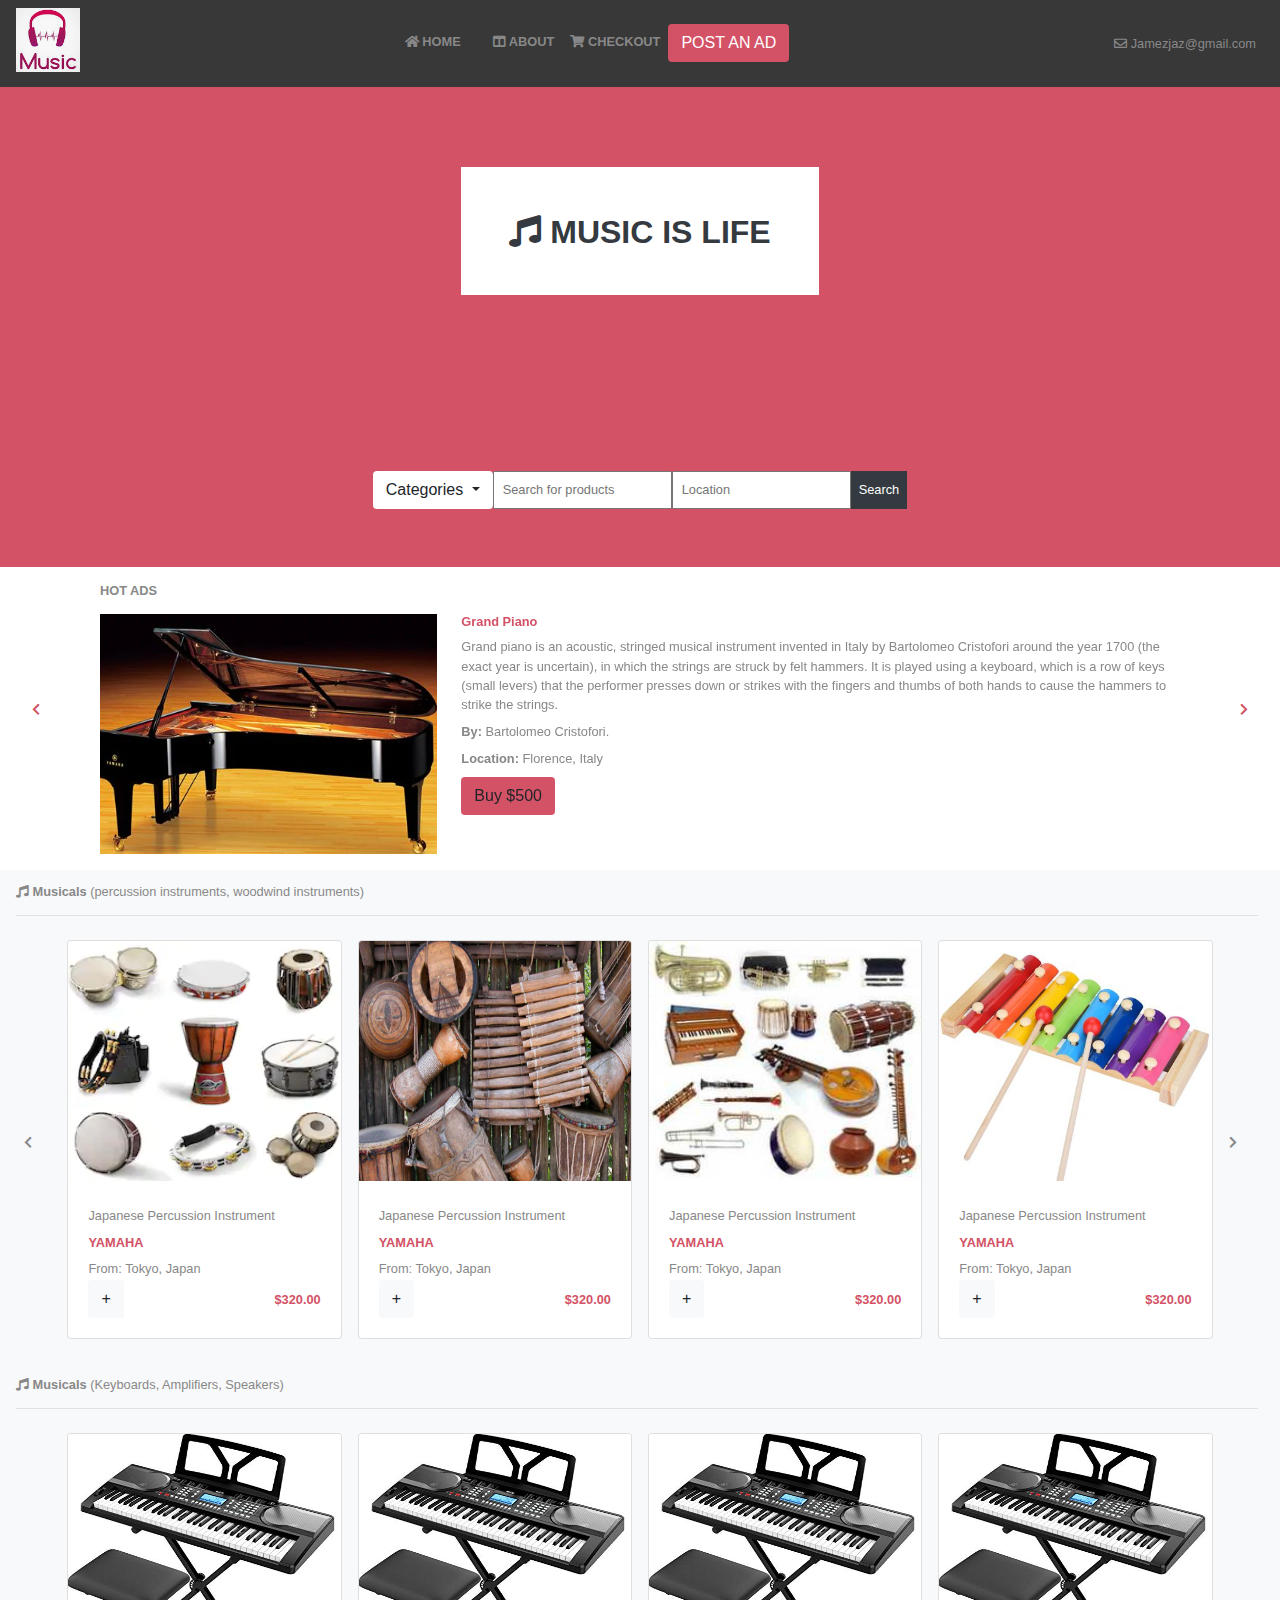
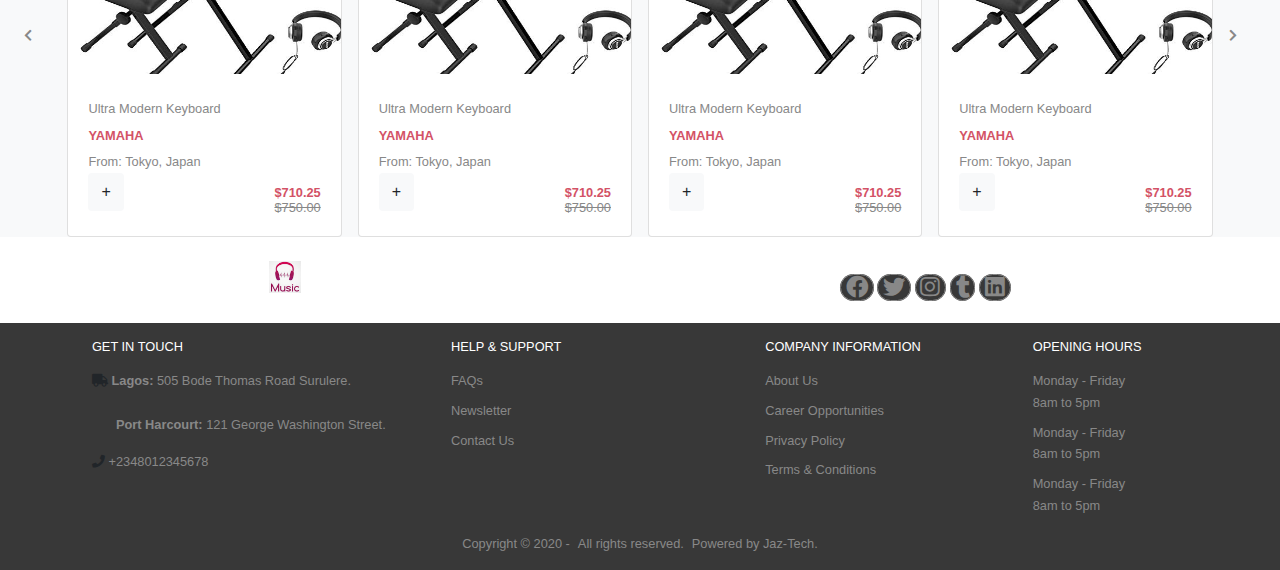
<file: index.html>
<!DOCTYPE html>
<html lang="en">
<head>
    <meta charset="UTF-8">
    <meta name="viewport" content="width=device-width, initial-scale=1.0">
    <title>Jaz Musicals</title>
    <link rel="stylesheet" href="https://stackpath.bootstrapcdn.com/bootstrap/4.4.1/css/bootstrap.min.css">
    <link rel="stylesheet" href="//use.fontawesome.com/releases/v5.0.7/css/all.css">
    <link href="//db.onlinewebfonts.com/c/1549fe8fd297f1e6501a3d6ad7f77394?family=Gotham+Rounded" rel="stylesheet" type="text/css"/>
    <link href="//db.onlinewebfonts.com/c/0e6de1ec911a2e267ff136bbdd384a44?family=Helvetica+Neue" rel="stylesheet" type="text/css"/>
    <link rel="stylesheet" type="text/css" href="styles/reset.css">
    <link rel="stylesheet" type="text/css" href="styles/index.css">
    <link rel="shortcut icon" href="images/favicon.png" type="image/png">
</head>
<body>
    <div class="main-container">
        <!-- navigation -->
    <nav class="navbar navbar-expand-lg navbar-light sticky-top">
        <a class="" href="index.html">
            <img class="logo" src="./images/logo.png" alt="logo">
        </a>
        <button class="navbar-toggler bg-light" type="button" data-toggle="collapse" data-target="#navbarSupportedContent" aria-controls="navbarSupportedContent" aria-expanded="false" aria-label="Toggle navigation">
          <span class="navbar-toggler-icon"></span>
        </button>
        <div class="collapse navbar-collapse justify-content-center" id="navbarSupportedContent">
          <ul class="navbar-nav align-items-center font-weight-bold nav-list">
            <li class="nav-item pb-1 pr-3">
              <a class="nav-list" href="index.html"><i class="fas fa-home"></i> HOME</a>
            </li>
            <li class="nav-item pb-1">
              <a class="nav-list" href="about.html"><i class="fas fa-columns"></i> ABOUT</a>
            </li>
            <li class="nav-item pb-1">
                <a class="nav-list" href="about.html"><i class="fas fa-shopping-cart"></i> CHECKOUT</a>
            </li>
            <li><button class="btn text-white">POST AN AD</button></li>
          </ul>
        </div>
        <div class="nav-list d-none d-lg-flex">
            <a href="#">
                <i class="far fa-envelope"></i>
                Jamezjaz@gmail.com
            </a>
        </div>
      </nav>
    <section class="background">
        <div class="home-heading-con bg-white">
            <h1 class="home-heading text-dark"><i class="fa fa-music py-3" aria-hidden="true"></i> MUSIC IS LIFE</h1>
        </div>
        <div class="search-bar">
            <form action="search.html" class="d-flex justify-content-center main-form">
				<div class="dropdown">
					<button class="btn bg-white dropdown-toggle" type="button" id="dropdownMenu2" data-toggle="dropdown"
						aria-haspopup="true" aria-expanded="false">
						Categories
					</button>
					<div class="dropdown-menu" aria-labelledby="dropdownMenu2">
						<button class="dropdown-item" type="button">Percussion</button>
						<button class="dropdown-item" type="button">Woodwind</button>
                        <button class="dropdown-item" type="button">String</button>
                        <button class="dropdown-item" type="button">Brass</button>
                        <button class="dropdown-item" type="button">Keyboard</button>
					</div>
				</div>
				<input type="text" placeholder="Search for products" class="text-area pl-2"/>
				<input type="text"  placeholder="Location" class="text-area pl-2"/>
				<button class="bg-dark text-white border-0 search-btn">Search</button>
			</form>
        </div>
    </section>
    <section class="d-flex align-items-center carousel-sec">
		<a href="#" class="fas fa-chevron-left carousel-arrow"></a>
		<div class="carousel slide d-flex justify-content-center" data-ride="carousel">
			<div class="carousel-inner">
				<h1 class="my-3 font-weight-bold">HOT ADS</h1>
				<div class="carousel-item active">
					<div class="d-block d-md-flex carousel-pad">
                        <img src="./images/grand-paino.png" alt="Piano"/>
                        <div class="carousel-body pl-4">
                            <h2 class="font-weight-bold title pb-2">Grand Piano</h2>
                            <p> Grand piano is an acoustic, stringed musical instrument invented in 
                                Italy by Bartolomeo Cristofori around the year 1700 (the exact year 
                                is uncertain), in which the strings are struck by felt hammers. It 
                                is played using a keyboard, which is a row of keys (small levers) 
                                that the performer presses down or strikes with the fingers and thumbs 
                                of both hands to cause the hammers to strike the strings.
                            </p>
                            <p class="inventor py-2"><b>By:</b> Bartolomeo Cristofori.</p>
                            <p class="pb-2"><b>Location:</b> Florence, Italy</p>
                            <button class="btn">Buy $500</button>
                        </div>
                    </div> 
				</div>
				<div class="carousel-item">
					<div class="d-block d-md-flex carousel-pad">
                        <img src="./images/guitar.png" alt="Guitar"/>
                        <div class="carousel-body pl-4">
                            <h2 class="font-weight-bold title pb-2">Grand Piano</h2>
                            <p> Grand piano is an acoustic, stringed musical instrument invented in 
                                Italy by Bartolomeo Cristofori around the year 1700 (the exact year 
                                is uncertain), in which the strings are struck by felt hammers. It 
                                is played using a keyboard, which is a row of keys (small levers) 
                                that the performer presses down or strikes with the fingers and thumbs 
                                of both hands to cause the hammers to strike the strings.
                            </p>
                            <p class="inventor py-2"><b>By:</b> Bartolomeo Cristofori.</p>
                            <p class="pb-2"><b>Location:</b> Florence, Italy</p>
                            <button class="btn">Buy $500</button>
                        </div>
                    </div>
                </div>
                <div class="carousel-item">
					<div class="d-block d-md-flex carousel-pad">
                        <img src="./images/drum.png" alt="Drum"/>
                        <div class="carousel-body pl-4">
                            <h2 class="font-weight-bold title pb-2">Grand Piano</h2>
                            <p> Grand piano is an acoustic, stringed musical instrument invented in 
                                Italy by Bartolomeo Cristofori around the year 1700 (the exact year 
                                is uncertain), in which the strings are struck by felt hammers. It 
                                is played using a keyboard, which is a row of keys (small levers) 
                                that the performer presses down or strikes with the fingers and thumbs 
                                of both hands to cause the hammers to strike the strings.
                            </p>
                            <p class="inventor py-2"><b>By:</b> Bartolomeo Cristofori.</p>
                            <p class="pb-2"><b>Location:</b> Florence, Italy</p>
                            <button class="btn">Buy $500</button>
                        </div>
                    </div>
				</div>
			</div>
		</div>
		<a href="#" class="fas fa-chevron-right carousel-arrow"></a>
    </section>
    <!-- main section -->
    <main class="bg-light">
        <!-- first row -->
        <div>
            <div class="border-bottom my-3 mx-3">
                <h2><i class="fa fa-music py-3" aria-hidden="true"></i> <b>Musicals</b> <span>(percussion instruments, woodwind instruments)</span></h2>
            </div>
            <div class="percussion my-4 mx-4">
                <div class="arrow d-none d-md-block"><a href="#" class="fas fa-chevron-left"></a></div>
                <div class="card">
                    <div class="border-0">
                        <a href="#"><img class="card-img-top w-100" src="./images/percussion1.png" alt="Percussion"></a>
                    </div>
                    <div class="card-body">
                        <div class="card-title font-weight-bold"><h3>Japanese Percussion Instrument</h3></div>
                        <div class="card-text">
                            <h6 class="font-weight-bold make pb-2">YAMAHA</h6>
                            <p><span>From: </span>Tokyo, Japan</p>
                        </div>
                        <div class="dropup d-flex align-items-baseline justify-content-between">
                            <button class="btn bg-light" type="button" data-toggle="dropdown" aria-haspopup="true"
                                aria-expanded="false">
                                +
                            </button>
                            <div class="dropdown-menu" aria-labelledby="dropdownMenuButton" id="dropdownMenuButton">
                                <a class="dropdown-item btn-dark" href="#">Add to Collection</a>
                                <a class="dropdown-item btn-dark" href="#">Send a Message</a>
                                <a class="dropdown-item btn-dark" href="#">More Details</a>
                            </div>
                            <h5 class="price">$320.00</h5>
                        </div>
                    </div>
                </div>
                <div class="card">
                    <div class="border-0">
                        <a href="#"><img class="card-img-top w-100" src="./images/percussion3.png" alt="Percussion"></a>
                    </div>
                    <div class="card-body">
                        <div class="card-title font-weight-bold"><h3>Japanese Percussion Instrument</h3></div>
                        <div class="card-text">
                            <h6 class="font-weight-bold make pb-2">YAMAHA</h6>
                            <p><span>From: </span>Tokyo, Japan</p>
                        </div>
                        <div class="dropup d-flex align-items-baseline justify-content-between">
                            <button class="btn bg-light" type="button" data-toggle="dropdown" aria-haspopup="true"
                                aria-expanded="false">
                                +
                            </button>
                            <div class="dropdown-menu" aria-labelledby="dropdownMenuButton">
                                <a class="dropdown-item btn-dark" href="#">Add to Collection</a>
                                <a class="dropdown-item btn-dark" href="#">Send a Message</a>
                                <a class="dropdown-item btn-dark" href="#">More Details</a>
                            </div>
                            <h5 class="price">$320.00</h5>
                        </div>
                    </div>
                </div>
                <div class="card">
                    <div class="border-0">
                        <a href="#"><img class="card-img-top w-100" src="./images/percussion2.png" alt="Percussion"></a>
                    </div>
                    <div class="card-body">
                        <div class="card-title font-weight-bold"><h3>Japanese Percussion Instrument</h3></div>
                        <div class="card-text">
                            <h6 class="font-weight-bold make pb-2">YAMAHA</h6>
                            <p><span>From: </span>Tokyo, Japan</p>
                        </div>
                        <div class="dropup d-flex align-items-baseline justify-content-between">
                            <button class="btn bg-light" type="button" data-toggle="dropdown" aria-haspopup="true"
                                aria-expanded="false">
                                +
                            </button>
                            <div class="dropdown-menu" aria-labelledby="dropdownMenuButton">
                                <a class="dropdown-item btn-dark" href="#">Add to Collection</a>
                                <a class="dropdown-item btn-dark" href="#">Send a Message</a>
                                <a class="dropdown-item btn-dark" href="#">More Details</a>
                            </div>
                            <h5 class="price">$320.00</h5>
                        </div>
                    </div>
                </div>
                <div class="card">
                    <div class="border-0">
                        <a href="#"><img class="card-img-top w-100" src="./images/percussion4.png" alt="Percussion"></a>
                    </div>
                    <div class="card-body">
                        <div class="card-title font-weight-bold"><h3>Japanese Percussion Instrument</h3></div>
                        <div class="card-text">
                            <h6 class="font-weight-bold make pb-2">YAMAHA</h6>
                            <p><span>From: </span>Tokyo, Japan</p>
                        </div>
                        <div class="dropup d-flex align-items-baseline justify-content-between">
                            <button class="btn bg-light" type="button" data-toggle="dropdown" aria-haspopup="true"
                                aria-expanded="false">
                                +
                            </button>
                            <div class="dropdown-menu" aria-labelledby="dropdownMenuButton">
                                <a class="dropdown-item btn-dark" href="#">Add to Collection</a>
                                <a class="dropdown-item btn-dark" href="#">Send a Message</a>
                                <a class="dropdown-item btn-dark" href="#">More Details</a>
                            </div>
                            <h5 class="price">$320.00</h5>
                        </div>
                    </div>
                </div>
                <div class="arrow d-none d-md-block"><a href="#" class="fas fa-chevron-right"></a></div>
            </div>
        </div>
        <!-- second row -->
        <div>
            <div class="border-bottom my-3 mx-3">
                <h2><i class="fa fa-music py-3" aria-hidden="true"></i> <b>Musicals</b> <span>(Keyboards, Amplifiers, Speakers)</span></h2>
            </div>
            <div class="keyboard my-4 mx-4">
                <div class="arrow d-none d-md-block"><a href="#" class="fas fa-chevron-left"></a></div>
                <div class="card">
                    <div class="border-0">
                        <a href="#"><img class="card-img-top w-100" src="./images/keyboard.png" alt="Percussion"></a>
                    </div>
                    <div class="card-body">
                        <div class="card-title font-weight-bold"><h3>Ultra Modern Keyboard</h3></div>
                        <div class="card-text">
                            <h6 class="font-weight-bold make pb-2">YAMAHA</h6>
                            <p><span>From: </span>Tokyo, Japan</p>
                        </div>
                        <div class="dropup d-flex align-items-baseline justify-content-between">
                            <button class="btn bg-light" type="button" data-toggle="dropdown" aria-haspopup="true"
                                aria-expanded="false">
                                +
                            </button>
                            <div class="dropdown-menu" aria-labelledby="dropdownMenuButton">
                                <a class="dropdown-item btn-dark" href="#">Add to Collection</a>
                                <a class="dropdown-item btn-dark" href="#">Send a Message</a>
                                <a class="dropdown-item btn-dark" href="#">More Details</a>
                            </div>
                            <h5 class="price">
                                $710.25
                                <br>
                                <span class="line-through font-weight-light">$750.00</span>
                            </h5>
                        </div>
                    </div>
                </div>
                <div class="card">
                    <div class="border-0">
                        <a href="#"><img class="card-img-top w-100" src="./images/keyboard.png" alt="Percussion"></a>
                    </div>
                    <div class="card-body">
                        <div class="card-title font-weight-bold"><h3>Ultra Modern Keyboard</h3></div>
                        <div class="card-text">
                            <h6 class="font-weight-bold make pb-2">YAMAHA</h6>
                            <p><span>From: </span>Tokyo, Japan</p>
                        </div>
                        <div class="dropup d-flex align-items-baseline justify-content-between">
                            <button class="btn bg-light" type="button" data-toggle="dropdown" aria-haspopup="true"
                                aria-expanded="false">
                                +
                            </button>
                            <div class="dropdown-menu" aria-labelledby="dropdownMenuButton">
                                <a class="dropdown-item btn-dark" href="#">Add to Collection</a>
                                <a class="dropdown-item btn-dark" href="#">Send a Message</a>
                                <a class="dropdown-item btn-dark" href="#">More Details</a>
                            </div>
                            <h5 class="price">
                                $710.25
                                <br>
                                <span class="line-through font-weight-light">$750.00</span>
                            </h5>
                        </div>
                    </div>
                </div>
                <div class="card">
                    <div class="border-0">
                        <a href="#"><img class="card-img-top w-100" src="./images/keyboard.png" alt="Percussion"></a>
                    </div>
                    <div class="card-body">
                        <div class="card-title font-weight-bold"><h3>Ultra Modern Keyboard</h3></div>
                        <div class="card-text">
                            <h6 class="font-weight-bold make pb-2">YAMAHA</h6>
                            <p><span>From: </span>Tokyo, Japan</p>
                        </div>
                        <div class="dropup d-flex align-items-baseline justify-content-between">
                            <button class="btn bg-light" type="button" data-toggle="dropdown" aria-haspopup="true"
                                aria-expanded="false">
                                +
                            </button>
                            <div class="dropdown-menu" aria-labelledby="dropdownMenuButton">
                                <a class="dropdown-item btn-dark" href="#">Add to Collection</a>
                                <a class="dropdown-item btn-dark" href="#">Send a Message</a>
                                <a class="dropdown-item btn-dark" href="#">More Details</a>
                            </div>
                            <h5 class="price">
                                $710.25
                                <br>
                                <span class="line-through font-weight-light">$750.00</span>
                            </h5>
                        </div>
                    </div>
                </div>
                <div class="card">
                    <div class="border-0">
                        <a href="#"><img class="card-img-top w-100" src="./images/keyboard.png" alt="Percussion"></a>
                    </div>
                    <div class="card-body">
                        <div class="card-title font-weight-bold"><h3>Ultra Modern Keyboard</h3></div>
                        <div class="card-text">
                            <h6 class="font-weight-bold make pb-2">YAMAHA</h6>
                            <p><span>From: </span>Tokyo, Japan</p>
                        </div>
                        <div class="dropup d-flex align-items-baseline justify-content-between">
                            <button class="btn bg-light" type="button" data-toggle="dropdown" aria-haspopup="true"
                                aria-expanded="false">
                                +
                            </button>
                            <div class="dropdown-menu" aria-labelledby="dropdownMenuButton">
                                <a class="dropdown-item btn-dark" href="#">Add to Collection</a>
                                <a class="dropdown-item btn-dark" href="#">Send a Message</a>
                                <a class="dropdown-item btn-dark" href="#">More Details</a>
                            </div>
                            <h5 class="price">
                                $710.25
                                <br>
                                <span class="line-through font-weight-light">$750.00</span>
                            </h5>
                        </div>
                    </div>
                </div>
                <div class="arrow d-none d-md-block"><a href="#" class="fas fa-chevron-right"></a></div>
            </div>
        </div>
    </main>
    <!-- footer -->
    <footer class="mt-4">
        <div class="footer-top pb-3">
            <div>
                <a href="index.html"><img class="footer-logo" src="./images/logo.png" alt="Footer-Logo"></a>
            </div>
            <div class="socials pt-2">
                <a href="#"><i class="fab fa-facebook"></i></a>
                <a href="#"><i class="fab fa-twitter"></i></a>
                <a href="#"><i class="fab fa-instagram"></i></a>
                <a href="#"><i class="fab fa-tumblr"></i></a>
                <a href="#"><i class="fab fa-linkedin"></i></a>
              </div>
        </div>
        <div class="footer-bottom py-3">
            <div class="flex-container">
                <div class="footer-bottom-info">
                    <h2 class="help">GET IN TOUCH</h2>
                    <div class="pt-3">
                        <i class="fa fa-truck" aria-hidden="true"></i>
                        <span><b>Lagos:</b> 505 Bode Thomas Road Surulere.</span>
                    </div>
                    <br>
                    <span class="pl-4"> <b>Port Harcourt:</b> 121 George Washington Street.</span>
                    <div class="py-3">
                        <i class="fa fa-phone" aria-hidden="true"></i>
                        <span>+2348012345678</span>
                    </div>
                </div>
                <div class="footer-bottom-info">
                    <h2 class="help">HELP & SUPPORT</h2>
                    <div class="pt-3">
                        <div>
                            <span><a href="#">FAQs</a></span>
                        </div>
                        <div class="pt-2">
                            <span><a href="#">Newsletter</a></span>
                        </div>
                        <div class="pt-2">
                            <span><a href="#">Contact Us</a></span>
                        </div>
                    </div>
                </div>
            </div>
            <div class="flex-container">
                <div class="footer-bottom-info">
                    <h2 class="help">COMPANY INFORMATION</h2>
                    <div class="pt-3">
                        <div>
                            <span><a href="about.html">About Us</a></span>
                        </div>
                        <div class="pt-2">
                            <span><a href="#">Career Opportunities</a></span>
                        </div>
                        <div class="pt-2">
                            <span><a href="#">Privacy Policy</a></span>
                        </div>
                        <div class="py-2">
                            <span><a href="#">Terms & Conditions</a></span>
                        </div>
                    </div>
                </div>
                <div class="footer-bottom-info">
                    <h2 class="help">OPENING HOURS</h2>
                    <div class="pt-3">
                        <div>
                            <span>Monday - Friday</span>
                            <br>
                            <small>8am to 5pm</small>
                        </div>
                        <div class="pt-2">
                            <span>Monday - Friday</span>
                            <br>
                            <small>8am to 5pm</small>
                        </div>
                        <div class="pt-2">
                            <span>Monday - Friday</span>
                            <br>
                            <small>8am to 5pm</small>
                        </div>
                    </div>
                </div>
            </div>
        </div>
        <div>
            <ul class="footer-list pb-3">
                <li class="list pr-2">Copyright &copy; 2020 - </li>
                <li class="pr-2">All rights reserved.</li>
                <li> Powered by Jaz-Tech.</li>
            </ul>
        </div>
    </footer>
    <script src="https://code.jquery.com/jquery-3.4.1.slim.min.js"></script>
    <script src="https://cdn.jsdelivr.net/npm/popper.js@1.16.0/dist/umd/popper.min.js"></script>
    <script src="https://stackpath.bootstrapcdn.com/bootstrap/4.4.1/js/bootstrap.min.js"></script>
    </div>
</body>
</html>
</file>
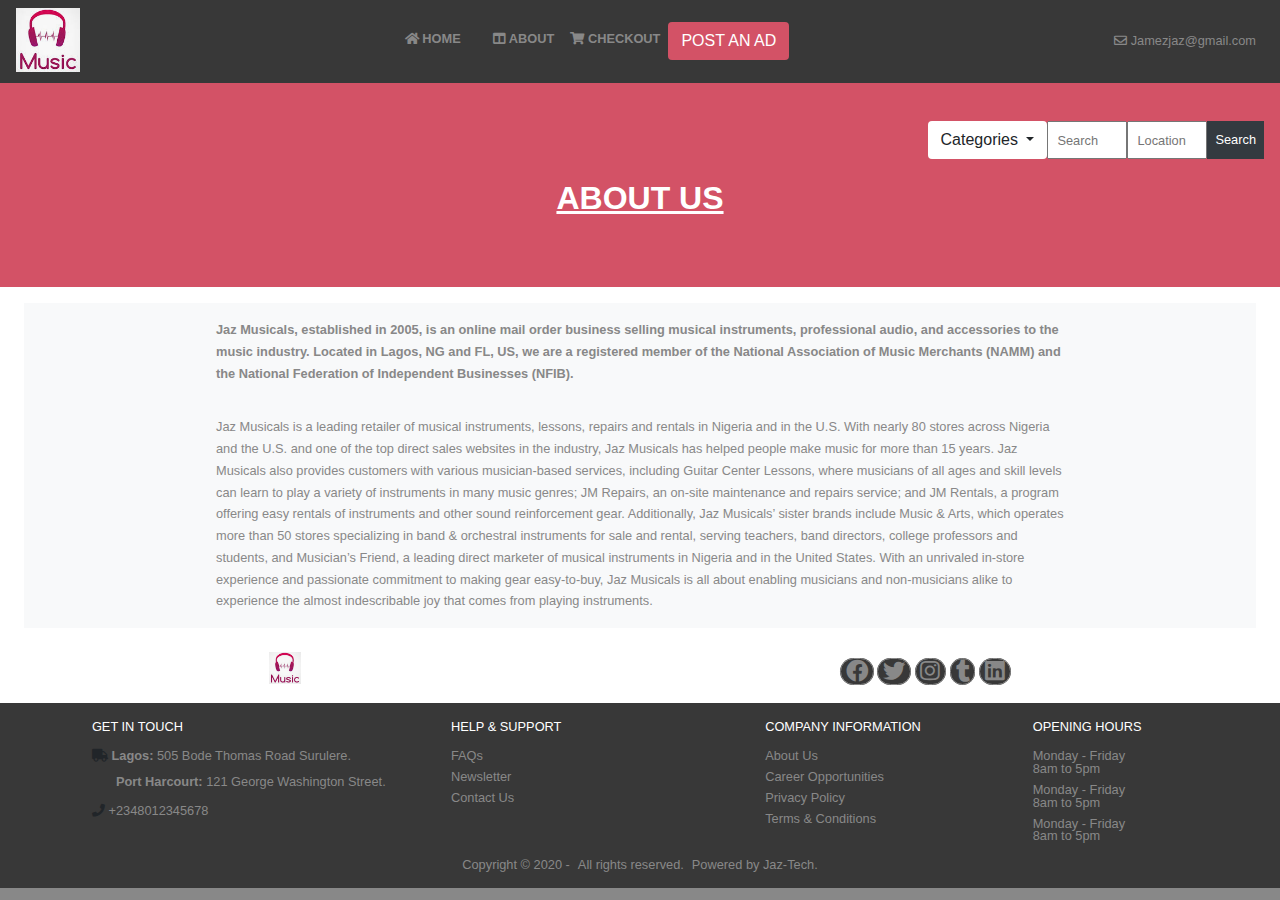
<file: about.html>
<!DOCTYPE html>
<html lang="en">
<head>
    <meta charset="UTF-8">
    <meta name="viewport" content="width=device-width, initial-scale=1.0">
    <title>Jaz Musicals</title>
    <link rel="stylesheet" href="https://stackpath.bootstrapcdn.com/bootstrap/4.4.1/css/bootstrap.min.css">
    <link rel="stylesheet" href="//use.fontawesome.com/releases/v5.0.7/css/all.css">
    <link href="//db.onlinewebfonts.com/c/5d6f50ed2dde0e4ad455448f896c09f0?family=Gotham" rel="stylesheet" type="text/css"/>
    <link href="//db.onlinewebfonts.com/c/0e6de1ec911a2e267ff136bbdd384a44?family=Helvetica+Neue" rel="stylesheet" type="text/css"/>
    <link rel="stylesheet" type="text/css" href="styles/reset.css">
    <link rel="stylesheet" type="text/css" href="styles/about.css">
    <link rel="shortcut icon" href="images/favicon.png" type="image/png">
</head>
<body>
    <div class="main-container">
        <!-- navigation -->
        <nav class="navbar navbar-expand-lg navbar-light sticky-top">
            <a class="" href="index.html">
                <img class="logo" src="./images/logo.png" alt="logo">
            </a>
            <button class="navbar-toggler bg-light" type="button" data-toggle="collapse" data-target="#navbarSupportedContent" aria-controls="navbarSupportedContent" aria-expanded="false" aria-label="Toggle navigation">
              <span class="navbar-toggler-icon"></span>
            </button>
            <div class="collapse navbar-collapse justify-content-center" id="navbarSupportedContent">
              <ul class="navbar-nav align-items-center font-weight-bold nav-list">
                <li class="nav-item home pb-1 pr-3">
                  <a class="nav-list" href="index.html"><i class="fas fa-home"></i> HOME</a>
                </li>
                <li class="nav-item pb-1">
                  <a class="nav-list" href="about.html"><i class="fas fa-columns"></i> ABOUT</a>
                </li>
                <li class="nav-item pb-1">
                    <a class="nav-list" href="about.html"><i class="fas fa-shopping-cart"></i> CHECKOUT</a>
                </li>
                <li><button class="btn text-white">POST AN AD</button></li>
              </ul>
            </div>
            <div class="nav-list d-none d-lg-flex">
                <a href="#">
                    <i class="far fa-envelope"></i>
                    Jamezjaz@gmail.com
                </a>
            </div>
          </nav>
    <section class="background">
        <div class="heading">
            <h1 class="font-weight-bolder text-white">ABOUT US</h1>
        </div>
        <div class="search-bar">
            <form action="search.html" class="d-flex justify-content-end main-form pr-3">
				<div class="dropdown">
					<button class="btn bg-white dropdown-toggle" type="button" id="dropdownMenu2" data-toggle="dropdown"
						aria-haspopup="true" aria-expanded="false">
						Categories
					</button>
					<div class="dropdown-menu" aria-labelledby="dropdownMenu2">
						<button class="dropdown-item" type="button">Percussion</button>
						<button class="dropdown-item" type="button">Woodwind</button>
                        <button class="dropdown-item" type="button">String</button>
                        <button class="dropdown-item" type="button">Brass</button>
                        <button class="dropdown-item" type="button">Keyboard</button>
					</div>
				</div>
				<input type="text" placeholder="Search" class="text-area pl-2"/>
				<input type="text"  placeholder="Location" class="text-area pl-2"/>
				<button class="bg-dark text-white border-0 search-btn">Search</button>
			</form>
        </div>
    </section>
    <!-- main section -->
    <main class="bg-light my-3 mx-4"> 
        <div class="about-info font-weight-bold">
            <p>
                Jaz Musicals, established in 2005, is an online mail order business selling 
                musical instruments, professional audio, and accessories to the music industry. 
                Located in Lagos, NG and FL, US, we are a registered member of the National Association of 
                Music Merchants (NAMM) and the National Federation of Independent Businesses (NFIB).
            </p>
        </div>
        <div class="about-info">
            <p>
            Jaz Musicals is a leading retailer of musical instruments, lessons, repairs and rentals 
            in Nigeria and in the U.S. With nearly 80 stores across Nigeria and the U.S. and one of the top direct  
            sales websites in the industry, Jaz Musicals has helped people make music for more than 15 years. 
            Jaz Musicals also provides customers with various musician-based services, including Guitar Center 
            Lessons, where musicians of all ages and skill levels can learn to play a variety of instruments 
            in many music genres; JM Repairs, an on-site maintenance and repairs service; and JM Rentals, 
            a program offering easy rentals of instruments and other sound reinforcement gear. Additionally, 
            Jaz Musicals’ sister brands include Music & Arts, which operates more than 50 stores specializing 
            in band & orchestral instruments for sale and rental, serving teachers, band directors, college 
            professors and students, and Musician’s Friend, a leading direct marketer of musical instruments 
            in Nigeria and in the United States. With an unrivaled in-store experience and passionate commitment to making 
            gear easy-to-buy, Jaz Musicals is all about enabling musicians and non-musicians alike to experience 
            the almost indescribable joy that comes from playing instruments.
            </p>
        </div>
    </main>
    <!-- footer -->
    <footer class="mt-4">
        <div class="footer-top pb-3">
            <div>
                <a href="index.html"><img class="footer-logo" src="./images/logo.png" alt="Footer-Logo"></a>
            </div>
            <div class="socials pt-2">
                <a href="#"><i class="fab fa-facebook"></i></a>
                <a href="#"><i class="fab fa-twitter"></i></a>
                <a href="#"><i class="fab fa-instagram"></i></a>
                <a href="#"><i class="fab fa-tumblr"></i></a>
                <a href="#"><i class="fab fa-linkedin"></i></a>
              </div>
        </div>
        <div class="footer-bottom py-3">
            <div class="flex-container">
                <div class="footer-bottom-info">
                    <h2 class="help">GET IN TOUCH</h2>
                    <div class="pt-3">
                        <i class="fa fa-truck" aria-hidden="true"></i>
                        <span><b>Lagos:</b> 505 Bode Thomas Road Surulere.</span>
                    </div>
                    <br>
                    <span class="pl-4"> <b>Port Harcourt:</b> 121 George Washington Street.</span>
                    <div class="py-3">
                        <i class="fa fa-phone" aria-hidden="true"></i>
                        <span>+2348012345678</span>
                    </div>
                </div>
                <div class="footer-bottom-info">
                    <h2 class="help">HELP & SUPPORT</h2>
                    <div class="pt-3">
                        <div>
                            <span><a href="#">FAQs</a></span>
                        </div>
                        <div class="pt-2">
                            <span><a href="#">Newsletter</a></span>
                        </div>
                        <div class="pt-2">
                            <span><a href="#">Contact Us</a></span>
                        </div>
                    </div>
                </div>
            </div>
            <div class="flex-container">
                <div class="footer-bottom-info">
                    <h2 class="help">COMPANY INFORMATION</h2>
                    <div class="pt-3">
                        <div>
                            <span><a href="about.html">About Us</a></span>
                        </div>
                        <div class="pt-2">
                            <span><a href="#">Career Opportunities</a></span>
                        </div>
                        <div class="pt-2">
                            <span><a href="#">Privacy Policy</a></span>
                        </div>
                        <div class="py-2">
                            <span><a href="#">Terms & Conditions</a></span>
                        </div>
                    </div>
                </div>
                <div class="footer-bottom-info">
                    <h2 class="help">OPENING HOURS</h2>
                    <div class="pt-3">
                        <div>
                            <span>Monday - Friday</span>
                            <br>
                            <small>8am to 5pm</small>
                        </div>
                        <div class="pt-2">
                            <span>Monday - Friday</span>
                            <br>
                            <small>8am to 5pm</small>
                        </div>
                        <div class="pt-2">
                            <span>Monday - Friday</span>
                            <br>
                            <small>8am to 5pm</small>
                        </div>
                    </div>
                </div>
            </div>
        </div>
        <div>
            <ul class="footer-list pb-3">
                <li class="list pr-2">Copyright &copy; 2020 - </li>
                <li class="pr-2">All rights reserved.</li>
                <li> Powered by Jaz-Tech.</li>
            </ul>
        </div>
    </footer>
    <script src="https://code.jquery.com/jquery-3.4.1.slim.min.js"></script>
    <script src="https://cdn.jsdelivr.net/npm/popper.js@1.16.0/dist/umd/popper.min.js"></script>
    <script src="https://stackpath.bootstrapcdn.com/bootstrap/4.4.1/js/bootstrap.min.js"></script>
    </div>
</body>
</html>
</file>
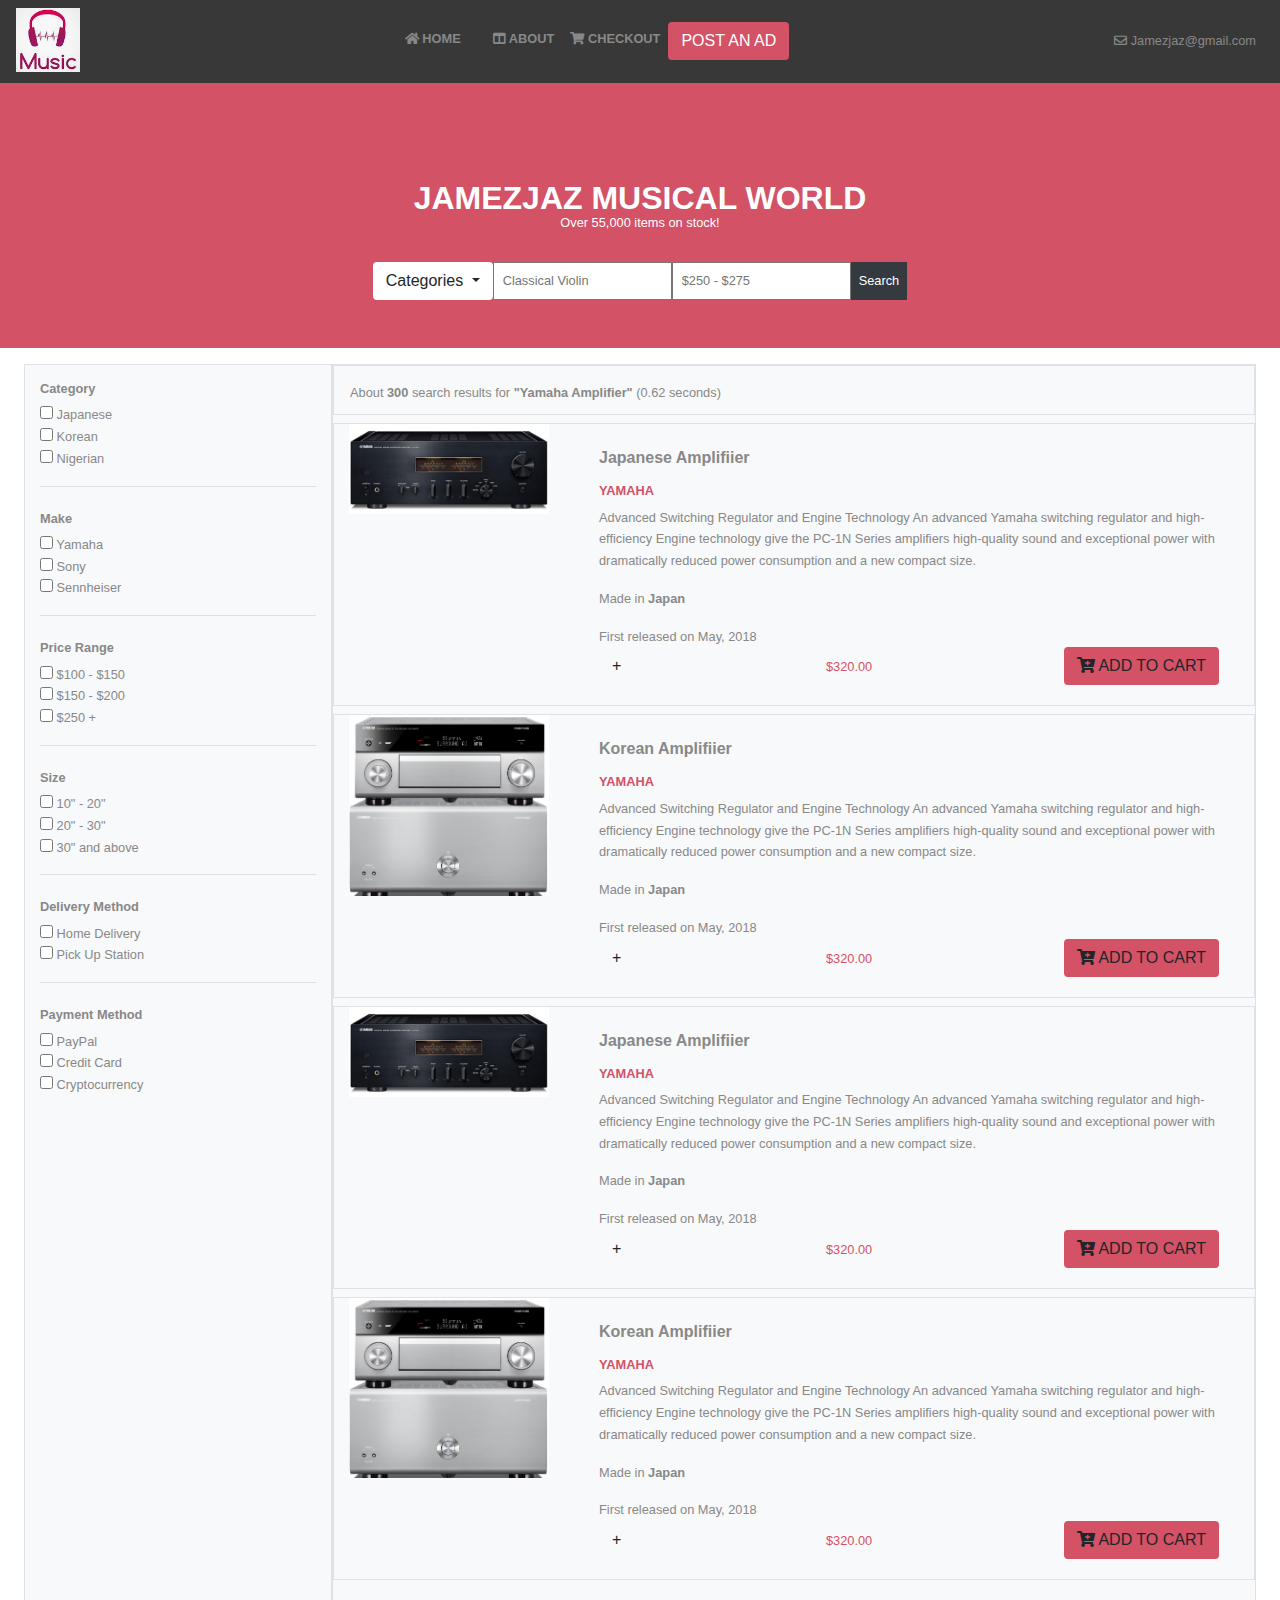
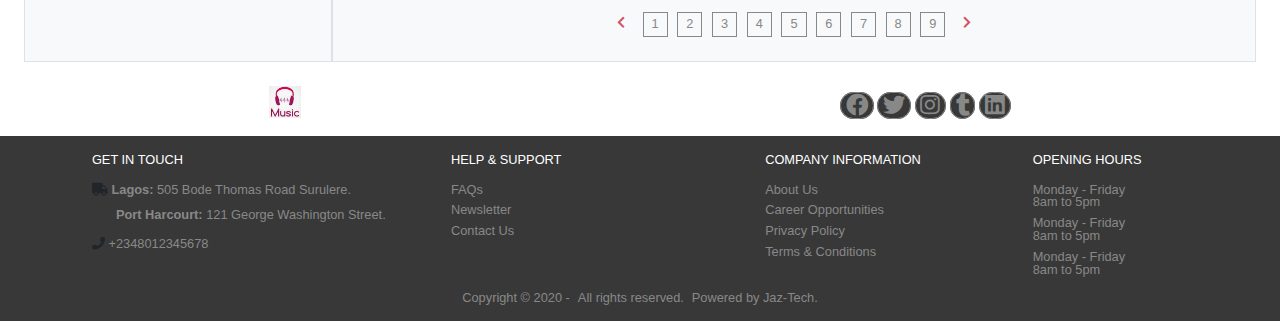
<file: search.html>
<!DOCTYPE html>
<html lang="en">
<head>
    <meta charset="UTF-8">
    <meta name="viewport" content="width=device-width, initial-scale=1.0">
    <title>Jaz Musicals</title>
    <link rel="stylesheet" href="https://stackpath.bootstrapcdn.com/bootstrap/4.4.1/css/bootstrap.min.css">
    <link rel="stylesheet" href="//use.fontawesome.com/releases/v5.0.7/css/all.css">
    <link href="//db.onlinewebfonts.com/c/5d6f50ed2dde0e4ad455448f896c09f0?family=Gotham" rel="stylesheet" type="text/css"/>
    <link href="//db.onlinewebfonts.com/c/0e6de1ec911a2e267ff136bbdd384a44?family=Helvetica+Neue" rel="stylesheet" type="text/css"/>
    <link rel="stylesheet" type="text/css" href="styles/reset.css">
    <link rel="stylesheet" type="text/css" href="styles/search.css">
    <link rel="shortcut icon" href="images/favicon.png" type="image/png">
</head>
<body>
    <div class="main-container">
        <!-- navigation -->
        <nav class="navbar navbar-expand-lg navbar-light sticky-top">
            <a class="" href="index.html">
                <img class="logo" src="./images/logo.png" alt="logo">
            </a>
            <button class="navbar-toggler bg-light" type="button" data-toggle="collapse" data-target="#navbarSupportedContent" aria-controls="navbarSupportedContent" aria-expanded="false" aria-label="Toggle navigation">
              <span class="navbar-toggler-icon"></span>
            </button>
            <div class="collapse navbar-collapse justify-content-center" id="navbarSupportedContent">
              <ul class="navbar-nav align-items-center font-weight-bold nav-list">
                <li class="nav-item home pb-1 pr-3">
                  <a class="nav-list" href="index.html"><i class="fas fa-home"></i> HOME</a>
                </li>
                <li class="nav-item pb-1">
                  <a class="nav-list" href="about.html"><i class="fas fa-columns"></i> ABOUT</a>
                </li>
                <li class="nav-item pb-1">
                    <a class="nav-list" href="about.html"><i class="fas fa-shopping-cart"></i> CHECKOUT</a>
                </li>
                <li><button class="btn text-white">POST AN AD</button></li>
              </ul>
            </div>
            <div class="nav-list d-none d-lg-flex">
                <a href="#">
                    <i class="far fa-envelope"></i>
                    Jamezjaz@gmail.com
                </a>
            </div>
          </nav>
    <section class="background">
        <div class="heading">
            <h1 class="font-weight-bolder text-white">JAMEZJAZ MUSICAL WORLD</h1>
		    <p class="text-white">Over 55,000 items on stock!</p>
        </div>
        <div class="search-bar">
            <form action="search.html" class="d-flex justify-content-center main-form">
				<div class="dropdown">
					<button class="btn bg-white dropdown-toggle" type="button" id="dropdownMenu2" data-toggle="dropdown"
						aria-haspopup="true" aria-expanded="false">
						Categories
					</button>
					<div class="dropdown-menu" aria-labelledby="dropdownMenu2">
						<button class="dropdown-item" type="button">Percussion</button>
						<button class="dropdown-item" type="button">Woodwind</button>
                        <button class="dropdown-item" type="button">String</button>
                        <button class="dropdown-item" type="button">Brass</button>
                        <button class="dropdown-item" type="button">Keyboard</button>
					</div>
				</div>
				<input type="text" placeholder="Classical Violin" class="pl-2"/>
				<input type="text"  placeholder="$250 - $275" class="pl-2"/>
				<button class="bg-dark text-white border-0 search-btn">Search</button>
			</form>
        </div>
    </section>
    <!-- main section -->
    <main class="bg-light my-3 mx-4">
        <div class="container-fluid">
            <div class="row search-main">
                <div class="col-3 border aside">
                    <aside>
                        <h5 class="pt-3 pb-2 font-weight-bolder ">Category</h5>
                        <input type="checkbox" class="checkbox"> Japanese
                        <br>
                        <input type="checkbox"> Korean
                        <br>
                        <input type="checkbox"> Nigerian
                        <hr>
                        <h5 class="pt-2 pb-2 font-weight-bolder">Make</h5>
                        <input type="checkbox" > Yamaha
                        <br>
                        <input type="checkbox"> Sony
                        <br>
                        <input type="checkbox"> Sennheiser
                        <hr>
                        <h5 class="pt-2 pb-2 font-weight-bolder">Price Range</h5>
                        <input type="checkbox"> $100 - $150
                        <br>
                        <input type="checkbox"> $150 - $200 
                        <br>
                        <input type="checkbox"> $250 +
                        <hr>
                        <h5 class="pt-2 pb-2 font-weight-bolder">Size</h5>
                        <input type="checkbox"> 10" - 20" 
                        <br>
                        <input type="checkbox"> 20" - 30" 
                        <br>
                        <input type="checkbox"> 30" and above
                        <hr>
                        <h5 class="pt-2 pb-2 font-weight-bolder">Delivery Method</h5>
                        <input type="checkbox"> Home Delivery
                        <br>
                        <input type="checkbox"> Pick Up Station
                        <hr>
                        <h5 class="pt-2 pb-2 font-weight-bolder">Payment Method</h5>
                        <input type="checkbox"> PayPal 
                        <br>
                        <input type="checkbox"> Credit Card 
                        <br>
                        <input type="checkbox"> Cryptocurrency
                    </aside>
                </div>
                <div class="col border">
                    <div class="row border mb-2">
                        <div class="search-results px-3 pt-3">
                            <p>About <b>300</b> search results for <b>"Yamaha Amplifier"</b> (0.62 seconds) </p>
                        </div>
                    </div>
                    <div class="row border search-row">
                        <div class="col-3">
                            <div class="border-0 card-img-left">
                                <a href="#"><img class="card-img-left w-100" src="./images/amplifier.png" alt="Speaker"></a>
                            </div>
                        </div>
                        <div class="col">
                            <div class="card-body">
                                <div class="card-title font-weight-bolder"><h3><b>Japanese Amplifiier</b></h3></div>
                                <div class="card-text">
                                    <h6 class="font-weight-bold make pb-2">YAMAHA</h6>
                                    <h3 class="pb-3">
                                        Advanced Switching Regulator and Engine Technology An advanced Yamaha switching regulator 
                                        and high-efficiency Engine technology give the PC-1N Series amplifiers high-quality sound 
                                        and exceptional power with dramatically reduced power consumption and a new compact size.
                                    </h3>
                                    <p>Made in <span><b>Japan</b></span></p>
                                    <p class="pt-3">First released on May, 2018</p>
                                </div>
                                <div class="dropup d-flex align-items-baseline justify-content-between">
                                    <button class="btn bg-light" type="button" data-toggle="dropdown" aria-haspopup="true"
                                        aria-expanded="false">
                                        +
                                    </button>
                                    <div class="dropdown-menu" aria-labelledby="dropdownMenuButton" id="dropdownMenuButton">
                                        <a class="dropdown-item btn-dark" href="#">More Details</a>
                                        <a class="dropdown-item btn-dark" href="#">Rate this Product</a>
                                    </div>
                                    <h5 class="price">$320.00</h5>
                                    <button class="btn cart"><i class="fa fa-cart-plus" aria-hidden="true"></i> ADD TO CART</button>
                                </div>
                            </div>
                        </div>
                    </div>
                    <div class="row border search-row my-2">
                        <div class="col-3">
                            <div class="border-0 card-img-left">
                                <a href="#"><img class="card-img-left w-100" src="./images/amplifier2.png" alt="Speaker"></a>
                            </div>
                        </div>
                        <div class="col">
                            <div class="card-body">
                                <div class="card-title font-weight-bolder"><h3><b>Korean Amplifiier</b></h3></div>
                                <div class="card-text">
                                    <h6 class="font-weight-bold make pb-2">YAMAHA</h6>
                                    <h3 class="pb-3">
                                        Advanced Switching Regulator and Engine Technology An advanced Yamaha switching regulator 
                                        and high-efficiency Engine technology give the PC-1N Series amplifiers high-quality sound 
                                        and exceptional power with dramatically reduced power consumption and a new compact size.
                                    </h3>
                                    <p>Made in <span><b>Japan</b></span></p>
                                    <p class="pt-3">First released on May, 2018</p>
                                </div>
                                <div class="dropup d-flex align-items-baseline justify-content-between">
                                    <button class="btn bg-light" type="button" data-toggle="dropdown" aria-haspopup="true"
                                        aria-expanded="false">
                                        +
                                    </button>
                                    <div class="dropdown-menu" aria-labelledby="dropdownMenuButton">
                                        <a class="dropdown-item btn-dark" href="#">More Details</a>
                                        <a class="dropdown-item btn-dark" href="#">Rate this Product</a>
                                    </div>
                                    <h5 class="price">$320.00</h5>
                                    <button class="btn cart"><i class="fa fa-cart-plus" aria-hidden="true"></i> ADD TO CART</button>
                                </div>
                            </div>
                        </div>
                    </div>
                    <div class="row border search-row my-2">
                        <div class="col-3">
                            <div class="border-0 card-img-left">
                                <a href="#"><img class="card-img-left w-100" src="./images/amplifier.png" alt="Speaker"></a>
                            </div>
                        </div>
                        <div class="col">
                            <div class="card-body">
                                <div class="card-title font-weight-bolder"><h3><b>Japanese Amplifiier</b></h3></div>
                                <div class="card-text">
                                    <h6 class="font-weight-bold make pb-2">YAMAHA</h6>
                                    <h3 class="pb-3">
                                        Advanced Switching Regulator and Engine Technology An advanced Yamaha switching regulator 
                                        and high-efficiency Engine technology give the PC-1N Series amplifiers high-quality sound 
                                        and exceptional power with dramatically reduced power consumption and a new compact size.
                                    </h3>
                                    <p>Made in <span><b>Japan</b></span></p>
                                    <p class="pt-3">First released on May, 2018</p>
                                </div>
                                <div class="dropup d-flex align-items-baseline justify-content-between">
                                    <button class="btn bg-light" type="button" data-toggle="dropdown" aria-haspopup="true"
                                        aria-expanded="false">
                                        +
                                    </button>
                                    <div class="dropdown-menu" aria-labelledby="dropdownMenuButton">
                                        <a class="dropdown-item btn-dark" href="#">More Details</a>
                                        <a class="dropdown-item btn-dark" href="#">Rate this Product</a>
                                    </div>
                                    <h5 class="price">$320.00</h5>
                                    <button class="btn cart"><i class="fa fa-cart-plus" aria-hidden="true"></i> ADD TO CART</button>
                                </div>
                            </div>
                        </div>
                    </div>
                    <div class="row border search-row my-2">
                        <div class="col-3">
                            <div class="border-0 card-img-left">
                                <a href="#"><img class="card-img-left w-100" src="./images/amplifier2.png" alt="Speaker"></a>
                            </div>
                        </div>
                        <div class="col">
                            <div class="card-body">
                                <div class="card-title font-weight-bolder"><h3><b>Korean Amplifiier</b></h3></div>
                                <div class="card-text">
                                    <h6 class="font-weight-bold make pb-2">YAMAHA</h6>
                                    <h3 class="pb-3">
                                        Advanced Switching Regulator and Engine Technology An advanced Yamaha switching regulator 
                                        and high-efficiency Engine technology give the PC-1N Series amplifiers high-quality sound 
                                        and exceptional power with dramatically reduced power consumption and a new compact size.
                                    </h3>
                                    <p>Made in <span><b>Japan</b></span></p>
                                    <p class="pt-3">First released on May, 2018</p>
                                </div>
                                <div class="dropup d-flex align-items-baseline justify-content-between">
                                    <button class="btn bg-light" type="button" data-toggle="dropdown" aria-haspopup="true"
                                        aria-expanded="false">
                                        +
                                    </button>
                                    <div class="dropdown-menu" aria-labelledby="dropdownMenuButton">
                                        <a class="dropdown-item btn-dark" href="#">More Details</a>
                                        <a class="dropdown-item btn-dark" href="#">Rate this Product</a>
                                    </div>
                                    <h5 class="price">$320.00</h5>
                                    <button class="btn cart"><i class="fa fa-cart-plus" aria-hidden="true"></i> ADD TO CART</button>
                                </div>
                            </div>
                        </div>
                    </div>
                    <div class="other-pages py-4">     
                        <ul class="d-flex justify-content-center">
                            <li class="noBorder"><a href="#" class="fas fa-chevron-left arrow"></a></li>
                            <li><a href="#">1</a> </li>
                            <li><a href="#">2</a> </li>
                            <li><a href="#">3</a> </li>
                            <li><a href="#">4</a> </li>
                            <li><a href="#">5</a> </li>
                            <li><a href="#">6</a> </li>
                            <li><a href="#">7</a> </li>
                            <li><a href="#">8</a> </li>
                            <li><a href="#">9</a> </li>
                            <li class="noBorder"><a href="#" class="fas fa-chevron-right arrow"></a></li>
                        </ul>
                    </div>
                </div>
            </div>
        </div>
    </main>
    <!-- footer -->
    <footer class="mt-4">
        <div class="footer-top pb-3">
            <div>
                <a href="index.html"><img class="footer-logo" src="./images/logo.png" alt="Footer-Logo"></a>
            </div>
            <div class="socials pt-2">
                <a href="#"><i class="fab fa-facebook"></i></a>
                <a href="#"><i class="fab fa-twitter"></i></a>
                <a href="#"><i class="fab fa-instagram"></i></a>
                <a href="#"><i class="fab fa-tumblr"></i></a>
                <a href="#"><i class="fab fa-linkedin"></i></a>
              </div>
        </div>
        <div class="footer-bottom py-3">
            <div class="flex-container">
                <div class="footer-bottom-info">
                    <h2 class="help">GET IN TOUCH</h2>
                    <div class="pt-3">
                        <i class="fa fa-truck" aria-hidden="true"></i>
                        <span><b>Lagos:</b> 505 Bode Thomas Road Surulere.</span>
                    </div>
                    <br>
                    <span class="pl-4"> <b>Port Harcourt:</b> 121 George Washington Street.</span>
                    <div class="py-3">
                        <i class="fa fa-phone" aria-hidden="true"></i>
                        <span>+2348012345678</span>
                    </div>
                </div>
                <div class="footer-bottom-info">
                    <h2 class="help">HELP & SUPPORT</h2>
                    <div class="pt-3">
                        <div>
                            <span><a href="#">FAQs</a></span>
                        </div>
                        <div class="pt-2">
                            <span><a href="#">Newsletter</a></span>
                        </div>
                        <div class="pt-2">
                            <span><a href="#">Contact Us</a></span>
                        </div>
                    </div>
                </div>
            </div>
            <div class="flex-container">
                <div class="footer-bottom-info">
                    <h2 class="help">COMPANY INFORMATION</h2>
                    <div class="pt-3">
                        <div>
                            <span><a href="about.html">About Us</a></span>
                        </div>
                        <div class="pt-2">
                            <span><a href="#">Career Opportunities</a></span>
                        </div>
                        <div class="pt-2">
                            <span><a href="#">Privacy Policy</a></span>
                        </div>
                        <div class="py-2">
                            <span><a href="#">Terms & Conditions</a></span>
                        </div>
                    </div>
                </div>
                <div class="footer-bottom-info">
                    <h2 class="help">OPENING HOURS</h2>
                    <div class="pt-3">
                        <div>
                            <span>Monday - Friday</span>
                            <br>
                            <small>8am to 5pm</small>
                        </div>
                        <div class="pt-2">
                            <span>Monday - Friday</span>
                            <br>
                            <small>8am to 5pm</small>
                        </div>
                        <div class="pt-2">
                            <span>Monday - Friday</span>
                            <br>
                            <small>8am to 5pm</small>
                        </div>
                    </div>
                </div>
            </div>
        </div>
        <div>
            <ul class="footer-list pb-3">
                <li class="list pr-2">Copyright &copy; 2020 - </li>
                <li class="pr-2">All rights reserved.</li>
                <li> Powered by Jaz-Tech.</li>
            </ul>
        </div>
    </footer>
    <script src="https://code.jquery.com/jquery-3.4.1.slim.min.js"></script>
    <script src="https://cdn.jsdelivr.net/npm/popper.js@1.16.0/dist/umd/popper.min.js"></script>
    <script src="https://stackpath.bootstrapcdn.com/bootstrap/4.4.1/js/bootstrap.min.js"></script>
    </div>
</body>
</html>
</file>
<file: styles/index.css>
@import url(//db.onlinewebfonts.com/c/5d6f50ed2dde0e4ad455448f896c09f0?family=Gotham);
@import url(//db.onlinewebfonts.com/c/0e6de1ec911a2e267ff136bbdd384a44?family=Helvetica+Neue);

@font-face {
  font-family: "Gotham Rounded";
  src: url("//db.onlinewebfonts.com/t/1549fe8fd297f1e6501a3d6ad7f77394.eot");
  src:
    url("//db.onlinewebfonts.com/t/1549fe8fd297f1e6501a3d6ad7f77394.eot?#iefix") format("embedded-opentype"),
    url("//db.onlinewebfonts.com/t/1549fe8fd297f1e6501a3d6ad7f77394.woff2") format("woff2"),
    url("//db.onlinewebfonts.com/t/1549fe8fd297f1e6501a3d6ad7f77394.woff") format("woff"),
    url("//db.onlinewebfonts.com/t/1549fe8fd297f1e6501a3d6ad7f77394.ttf") format("truetype"),
    url("//db.onlinewebfonts.com/t/1549fe8fd297f1e6501a3d6ad7f77394.svg#Gotham Rounded") format("svg");
}

@font-face {
  font-family: "Helvetica Neue";
  src: url("//db.onlinewebfonts.com/t/0e6de1ec911a2e267ff136bbdd384a44.eot");
  src:
    url("//db.onlinewebfonts.com/t/0e6de1ec911a2e267ff136bbdd384a44.eot?#iefix") format("embedded-opentype"),
    url("//db.onlinewebfonts.com/t/0e6de1ec911a2e267ff136bbdd384a44.woff2") format("woff2"),
    url("//db.onlinewebfonts.com/t/0e6de1ec911a2e267ff136bbdd384a44.woff") format("woff"),
    url("//db.onlinewebfonts.com/t/0e6de1ec911a2e267ff136bbdd384a44.ttf") format("truetype"),
    url("//db.onlinewebfonts.com/t/0e6de1ec911a2e267ff136bbdd384a44.svg#Helvetica Neue") format("svg");
}

body {
  font-family: "Gotham Rounded", sans-serif;
  font-family: "Helvetica Neue", sans-serif;
  background-color: #888;
  overflow-x: hidden;
  font-size: 0.8rem;
  line-height: 1.7;
}

nav {
  background-color: #383838;
}

.nav-list li {
  display: flex;
  justify-content: center;
}

a,
.nav-list a,
h1,
h2,
h3,
h6,
p,
.line-through {
  color: rgb(136, 136, 136);
}

.nav-list a {
  padding: 0 0.5rem;
}

.socials a {
  color: #888;
  font-size: 1.4rem;
  padding: 0 0.3rem;
  border: 0.05rem solid #888;
  border-radius: 3rem;
  background-color: #383838;
}

.footer-bottom span,
.footer-bottom a,
.footer-bottom small,
.footer-list li {
  color: #888;
}

.nav-list a:hover {
  text-decoration: none;
}

.navbar-collapse {
  width: 5rem;
}

.nav-list a:hover,
.title,
.make,
.price,
.carousel-arrow {
  color: #d35266;
}

.carousel-body p {
  line-height: 1.5;
}

.btn {
  background-color: #d35266;
}

.btn:hover {
  background-color: #830c1e;
}

.logo {
  width: 4rem;
  height: 4rem;
}

.main-container {
  background-color: rgb(255, 255, 255);
  width: 100%;
  max-width: 1310px;
  margin: 0 auto;
}

.background {
  background-color: #d35266;
  background-position: center;
  width: 100%;
  height: 30rem;
}

.home-heading-con {
  max-width: max-content;
  margin: auto;
  position: relative;
  top: 5rem;
}

.home-heading {
  font-size: xx-large;
  font-weight: bolder;
  padding: 2rem 3rem;
}

.text-area {
  height: 2.4rem;
}

.main-form {
  padding-top: 16rem;
}

.search-btn {
  padding: 0.4rem 0.5rem;
}

.carousel-inner {
  width: 90%;
}

.carousel-item img {
  width: 25rem;
  height: 15rem;
}

.carousel-sec {
  margin: 0 2rem;
}

.card img {
  height: 15rem;
}

.price {
  font-weight: bold;
}

.line-through {
  text-decoration: line-through;
}

.keyboard,
.percussion {
  display: grid;
  grid-template-columns: 0.1fr 1fr 1fr 1fr 1fr 0.1fr;
  grid-gap: 1rem;
}

.footer-top {
  display: flex;
  justify-content: space-around;
}

.border-bottom {
  width: 97%;
}

.arrow {
  padding-top: 12rem;
}

.footer-logo {
  width: 2rem;
  height: 2rem;
}

.footer-bottom a:hover {
  color: #d35266;
}

.socials a:first-child:hover {
  color: rgb(63, 92, 154);
}

.socials a:nth-child(2):hover {
  color: rgb(23, 148, 228);
}

.socials a:nth-child(3):hover {
  color: rgb(156, 45, 186);
}

.socials a:nth-child(4):hover {
  color: rgb(49, 67, 88);
}

.socials a:nth-child(5):hover {
  color: rgb(0, 119, 177);
}

.footer-bottom {
  display: flex;
  flex-wrap: wrap;
  justify-content: space-evenly;
  background-color: #383838;
}

.footer-bottom h2 {
  color: white;
}

.footer-list {
  display: flex;
  justify-content: center;
  background-color: #383838;
}

.flex-container {
  display: flex;
  flex-wrap: nowrap;
  min-width: 383px;
  width: 100%;
  max-width: 600px;
  justify-content: space-evenly;
}

@media only screen and (max-width: 1214px) {
  .flex-container {
    justify-content: space-around !important;
    width: 100%;
    max-width: 100%;
  }

  .footer-bottom-info {
    width: 18rem;
  }
}

@media only screen and (max-width: 768px) {
  .keyboard,
  .percussion {
    display: grid;
    grid-template-columns: repeat(2, 1fr);
  }

  .dropdown {
    display: none;
  }

  .carousel-body {
    padding-left: 0 !important;
  }

  .footer-bottom-info {
    width: 12rem;
  }
}

@media only screen and (max-width: 576px) {
  .first-card {
    display: grid;
    grid-template-columns: repeat(2, 1fr);
  }

  .carousel-pad img {
    width: 100%;
  }

  .footer-bottom h2 {
    font-size: 0.7rem;
  }

  .price {
    font-size: 0.5rem;
  }

  .flex-container {
    width: 100%;
    max-width: 100%;
    padding-left: 6rem;
  }

  .help {
    font-size: 0.5rem !important;
  }
}

@media only screen and (max-width: 425px) {
  .text-area {
    width: 70%;
  }
}

@media only screen and (max-width: 260px) {
  .help {
    font-size: 0.2rem !important;
  }
}
</file>
<file: styles/about.css>
@import url(//db.onlinewebfonts.com/c/5d6f50ed2dde0e4ad455448f896c09f0?family=Gotham);
@import url(//db.onlinewebfonts.com/c/0e6de1ec911a2e267ff136bbdd384a44?family=Helvetica+Neue);

@font-face {
  font-family: "Gotham Rounded";
  src: url("//db.onlinewebfonts.com/t/1549fe8fd297f1e6501a3d6ad7f77394.eot");
  src:
    url("//db.onlinewebfonts.com/t/1549fe8fd297f1e6501a3d6ad7f77394.eot?#iefix") format("embedded-opentype"),
    url("//db.onlinewebfonts.com/t/1549fe8fd297f1e6501a3d6ad7f77394.woff2") format("woff2"),
    url("//db.onlinewebfonts.com/t/1549fe8fd297f1e6501a3d6ad7f77394.woff") format("woff"),
    url("//db.onlinewebfonts.com/t/1549fe8fd297f1e6501a3d6ad7f77394.ttf") format("truetype"),
    url("//db.onlinewebfonts.com/t/1549fe8fd297f1e6501a3d6ad7f77394.svg#Gotham Rounded") format("svg");
}

@font-face {
  font-family: "Helvetica Neue";
  src: url("//db.onlinewebfonts.com/t/0e6de1ec911a2e267ff136bbdd384a44.eot");
  src:
    url("//db.onlinewebfonts.com/t/0e6de1ec911a2e267ff136bbdd384a44.eot?#iefix") format("embedded-opentype"),
    url("//db.onlinewebfonts.com/t/0e6de1ec911a2e267ff136bbdd384a44.woff2") format("woff2"),
    url("//db.onlinewebfonts.com/t/0e6de1ec911a2e267ff136bbdd384a44.woff") format("woff"),
    url("//db.onlinewebfonts.com/t/0e6de1ec911a2e267ff136bbdd384a44.ttf") format("truetype"),
    url("//db.onlinewebfonts.com/t/0e6de1ec911a2e267ff136bbdd384a44.svg#Helvetica Neue") format("svg");
}

body {
  font-family: "Gotham Rounded", sans-serif;
  font-family: "Helvetica Neue", sans-serif;
  background-color: #888;
  font-size: 0.8rem;
  overflow-x: hidden;
}

nav {
  background-color: #383838;
}

a,
.nav-list a,
h2,
h3,
h6,
p {
  color: rgb(136, 136, 136);
}

.nav-list a {
  padding: 0 0.5rem;
}

.socials a {
  color: #888;
  font-size: 1.4rem;
  padding: 0 0.3rem;
  border: 0.05rem solid #888;
  border-radius: 3rem;
  background-color: #383838;
}

.footer-bottom span,
.footer-bottom a,
.footer-bottom small,
.footer-list li {
  color: #888;
}

.nav-list a:hover {
  text-decoration: none;
}

.nav-list a:hover,
.title,
.footer-bottom a:hover {
  color: #d35266;
}

.btn {
  background-color: #d35266;
}

.btn:hover {
  background-color: #830c1e;
}

.logo {
  width: 4rem;
  height: 4rem;
}

.main-container {
  background-color: rgb(255, 255, 255);
  width: 100%;
  max-width: 1310px;
  margin: 0 auto;
}

.background {
  background-color: #d35266;
}

.main-form {
  padding-bottom: 8rem;
}

.text-area {
  width: 5rem;
}

.search-btn {
  padding: 0.7rem 0.5rem;
}

.heading {
  text-align: center;
  position: relative;
  top: 6rem;
}

.heading h1 {
  font-size: xx-large;
  text-decoration: underline;
}

.about-info {
  padding: 1rem 7rem;
  margin: 0 5rem;
  line-height: 1.7;
}

.footer-top {
  display: flex;
  justify-content: space-around;
}

.footer-logo {
  width: 2rem;
  height: 2rem;
}

.socials a:first-child:hover {
  color: rgb(63, 92, 154);
}

.socials a:nth-child(2):hover {
  color: rgb(23, 148, 228);
}

.socials a:nth-child(3):hover {
  color: rgb(156, 45, 186);
}

.socials a:nth-child(4):hover {
  color: rgb(49, 67, 88);
}

.socials a:nth-child(5):hover {
  color: rgb(0, 119, 177);
}

.footer-bottom {
  display: flex;
  flex-wrap: wrap;
  justify-content: space-evenly;
  background-color: #383838;
}

.footer-bottom h2 {
  color: white;
}

.footer-list {
  display: flex;
  justify-content: center;
  background-color: #383838;
}

.flex-container {
  display: flex;
  flex-wrap: nowrap;
  min-width: 383px;
  width: 100%;
  max-width: 600px;
  justify-content: space-evenly;
}

@media only screen and (max-width: 1214px) {
  .flex-container {
    justify-content: space-around !important;
    width: 100%;
    max-width: 100%;
  }

  .footer-bottom-info {
    width: 18rem;
  }
}

@media only screen and (max-width: 768px) {
  .dropdown {
    display: none;
  }

  .aside {
    display: none;
  }

  .about-info {
    padding: 1rem 4rem;
    margin: 0 3rem;
    line-height: 1.5;
  }

  .footer-bottom-info {
    width: 12rem;
  }
}

@media only screen and (max-width: 576px) {
  .flex-container {
    width: 100%;
    max-width: 100%;
    padding-left: 6rem;
  }
  
  .help {
    font-size: 0.5rem !important;
  }
}

@media only screen and (max-width: 260px) {
  .help {
    font-size: 0.2rem !important;
  }

  .about-info {
    padding: 1rem 2rem;
    margin: 0 1.5rem;
    line-height: 1.4;
  }
}
</file>
<file: styles/search.css>
@import url(//db.onlinewebfonts.com/c/5d6f50ed2dde0e4ad455448f896c09f0?family=Gotham);
@import url(//db.onlinewebfonts.com/c/0e6de1ec911a2e267ff136bbdd384a44?family=Helvetica+Neue);

@font-face {
  font-family: "Gotham Rounded";
  src: url("//db.onlinewebfonts.com/t/1549fe8fd297f1e6501a3d6ad7f77394.eot");
  src:
    url("//db.onlinewebfonts.com/t/1549fe8fd297f1e6501a3d6ad7f77394.eot?#iefix") format("embedded-opentype"),
    url("//db.onlinewebfonts.com/t/1549fe8fd297f1e6501a3d6ad7f77394.woff2") format("woff2"),
    url("//db.onlinewebfonts.com/t/1549fe8fd297f1e6501a3d6ad7f77394.woff") format("woff"),
    url("//db.onlinewebfonts.com/t/1549fe8fd297f1e6501a3d6ad7f77394.ttf") format("truetype"),
    url("//db.onlinewebfonts.com/t/1549fe8fd297f1e6501a3d6ad7f77394.svg#Gotham Rounded") format("svg");
}

@font-face {
  font-family: "Helvetica Neue";
  src: url("//db.onlinewebfonts.com/t/0e6de1ec911a2e267ff136bbdd384a44.eot");
  src:
    url("//db.onlinewebfonts.com/t/0e6de1ec911a2e267ff136bbdd384a44.eot?#iefix") format("embedded-opentype"),
    url("//db.onlinewebfonts.com/t/0e6de1ec911a2e267ff136bbdd384a44.woff2") format("woff2"),
    url("//db.onlinewebfonts.com/t/0e6de1ec911a2e267ff136bbdd384a44.woff") format("woff"),
    url("//db.onlinewebfonts.com/t/0e6de1ec911a2e267ff136bbdd384a44.ttf") format("truetype"),
    url("//db.onlinewebfonts.com/t/0e6de1ec911a2e267ff136bbdd384a44.svg#Helvetica Neue") format("svg");
}

body {
  font-family: "Gotham Rounded", sans-serif;
  font-family: "Helvetica Neue", sans-serif;
  background-color: #888;
  font-size: 0.8rem;
  overflow-x: hidden;
}

nav {
  background-color: #383838;
}

a,
.nav-list a,
h2,
h3,
h6,
p,
.line-through,
aside {
  color: rgb(136, 136, 136);
}

.nav-list a {
  padding: 0 0.5rem;
}

.search-main h3,
.search-main p,
aside {
  line-height: 1.7;
}

.footer-top {
  display: flex;
  justify-content: space-around;
}

.socials a {
  color: #888;
  font-size: 1.4rem;
  padding: 0 0.3rem;
  border: 0.05rem solid #888;
  border-radius: 3rem;
  background-color: #383838;
}

.footer-bottom span,
.footer-bottom a,
.footer-bottom small,
.footer-list li {
  color: #888;
}

.nav-list a:hover {
  text-decoration: none;
}

.btn {
  background-color: #d35266;
}

.btn:hover {
  background-color: #830c1e;
}

.logo {
  width: 4rem;
  height: 4rem;
}

.main-container {
  background-color: rgb(255, 255, 255);
  width: 100%;
  max-width: 1310px;
  margin: 0 auto;
}

.background {
  background-color: #d35266;
}

.main-form {
  padding-top: 8rem;
  padding-bottom: 3rem;
  width: 100%;
}

.search-btn {
  padding: 0.7rem 0.5rem;
}

.heading {
  text-align: center;
  position: relative;
  top: 6rem;
}

.heading h1 {
  font-size: xx-large;
}

.search-results {
  height: 3rem;
}

.search-row:hover {
  background-color: white;
}

.card-title {
  font-size: 1rem;
}

.other-pages li {
  max-width: 100%;
  padding: 0.3rem 0.5rem;
  margin: 0 0.3rem;
  border: 0.1rem solid #888;
}

.noBorder {
  border: none !important;
}

.footer-logo {
  width: 2rem;
  height: 2rem;
}

.nav-list a:hover,
.title,
.make,
.price,
.arrow,
.other-pages a:hover,
.footer-bottom a:hover {
  color: #d35266;
}

.socials a:first-child:hover {
  color: rgb(63, 92, 154);
}

.socials a:nth-child(2):hover {
  color: rgb(23, 148, 228);
}

.socials a:nth-child(3):hover {
  color: rgb(156, 45, 186);
}

.socials a:nth-child(4):hover {
  color: rgb(49, 67, 88);
}

.socials a:nth-child(5):hover {
  color: rgb(0, 119, 177);
}

.footer-bottom {
  display: flex;
  flex-wrap: wrap;
  justify-content: space-evenly;
  background-color: #383838;
}

.footer-bottom h2 {
  color: white;
}

.footer-list {
  display: flex;
  justify-content: center;
  background-color: #383838;
}

.flex-container {
  display: flex;
  flex-wrap: nowrap;
  min-width: 383px;
  width: 100%;
  max-width: 600px;
  justify-content: space-evenly;
}

@media only screen and (max-width: 1214px) {
  .flex-container {
    justify-content: space-around !important;
    width: 100%;
    max-width: 100%;
  }

  .footer-bottom-info {
    width: 18rem;
  }
}

@media only screen and (max-width: 768px) {
  .dropdown {
    display: none;
  }

  .aside {
    display: none;
  }

  .footer-bottom-info {
    width: 12rem;
  }

  .heading h1 {
    font-size: large;
  }
}

@media only screen and (max-width: 768px) {
  .cart {
    font-size: 0.5rem;
  }
}

@media only screen and (max-width: 576px) {
  .flex-container {
    width: 100%;
    max-width: 100%;
    padding-left: 6rem;
  }
  
  .help {
    font-size: 0.5rem !important;
  }
}

@media only screen and (max-width: 260px) {
  .help {
    font-size: 0.2rem !important;
  }
}
</file>
